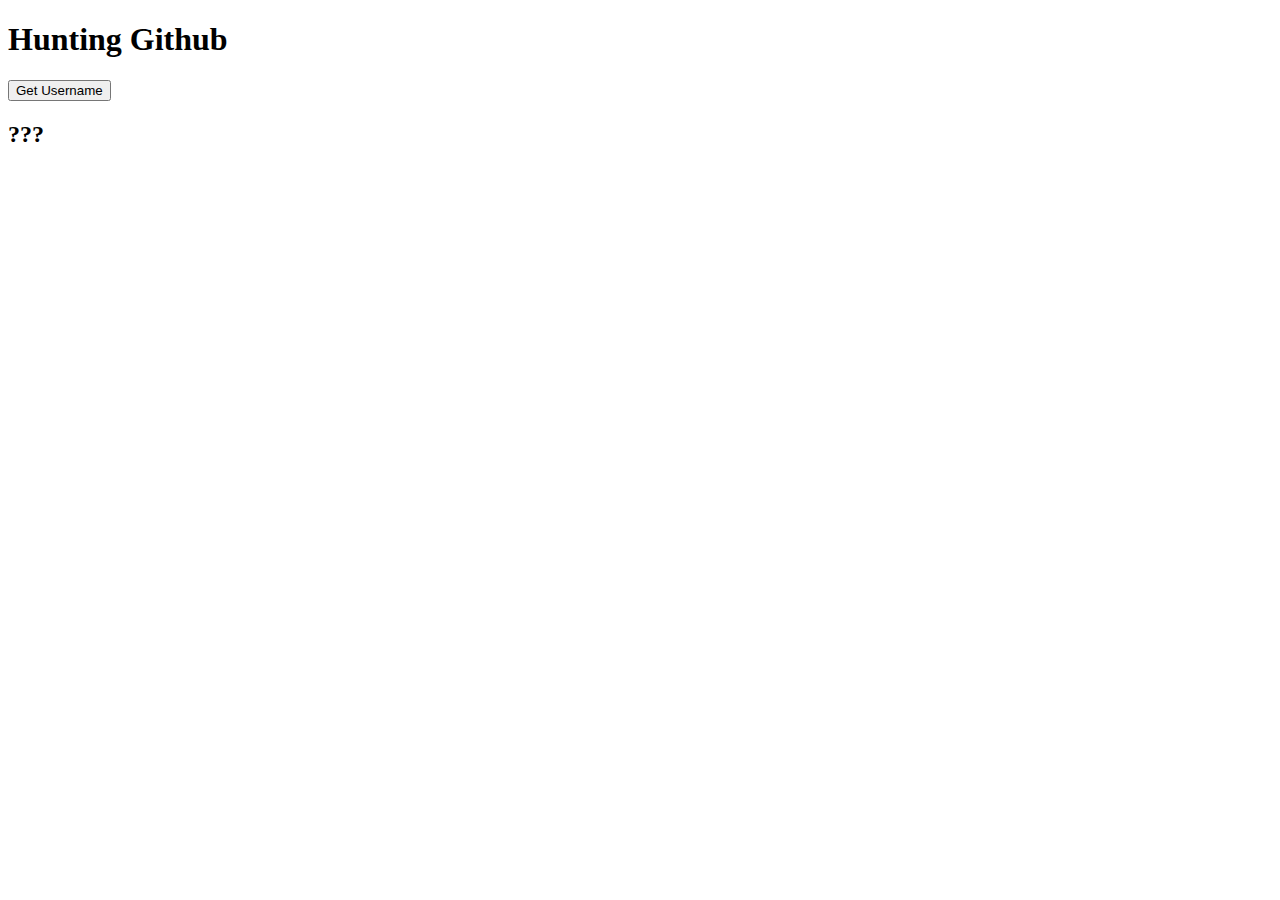
<file: Hunting-Github/index.html>
<!DOCTYPE html>
<html lang="en">
<head>

    <meta charset="UTF-8">
    <meta name="viewport" content="width=device-width, initial-scale=1.0">
    <meta http-equiv="X-UA-Compatible" content="ie=edge">

    <script

    src="https://code.jquery.com/jquery-3.6.0.js"
    integrity="sha256-H+K7U5CnXl1h5ywQfKtSj8PCmoN9aaq30gDh27Xc0jk="
    crossorigin="anonymous"></script>
    <title>Hunting Github</title>
    <script>

        $(document).ready(function(){
            $('button').click(function(){
                $.get("https://api.github.com/users/zamoraricardo15", function(data){
                var myName = data.name
                $('h2').html(myName)
                })
            })
        })    

    </script>
</head>

<body>

    <div id="container">
        
        <h1>Hunting Github</h1>
        <button>Get Username</button>
        <h2>???</h2>
    </div>
</body>
</html>
</file>
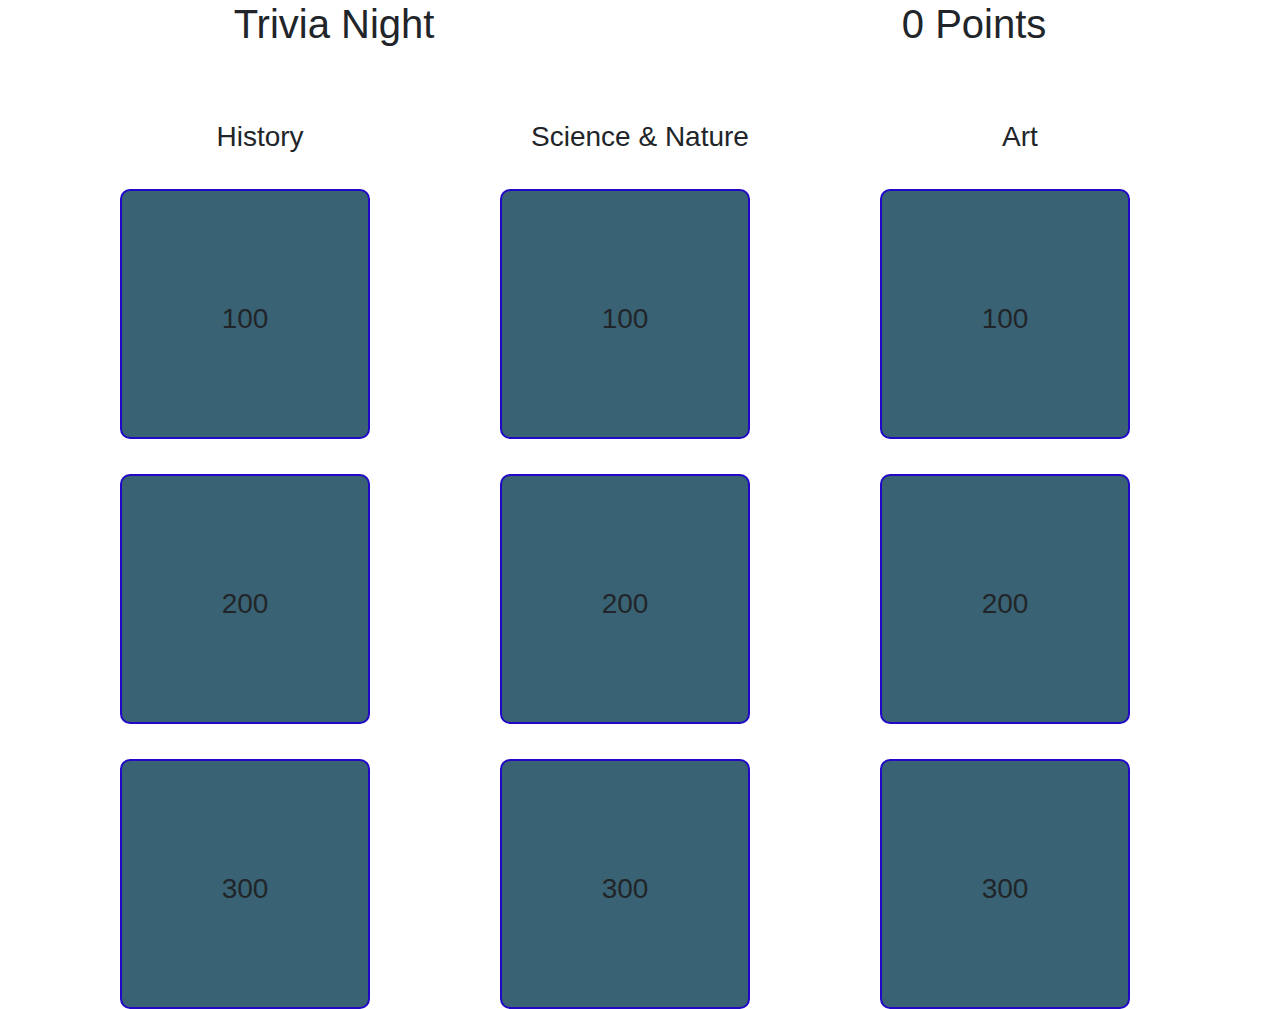
<file: trivia/index.html>
<!DOCTYPE html>
<html lang="en">

<head>
  <meta charset="UTF-8">

  <meta name="viewport" content="width=device-width, initial-scale=1.0">

  <meta http-equiv="X-UA-Compatible" content="ie=edge">

  <script
  src="https://code.jquery.com/jquery-3.6.0.js"
  integrity="sha256-H+K7U5CnXl1h5ywQfKtSj8PCmoN9aaq30gDh27Xc0jk="
  crossorigin="anonymous"></script>
  <script src="script.js"></script>
  <link rel="stylesheet" href="trivia.css">

  <link rel="stylesheet" href="https://stackpath.bootstrapcdn.com/bootstrap/4.4.1/css/bootstrap.min.css"
    integrity="sha384-Vkoo8x4CGsO3+Hhxv8T/Q5PaXtkKtu6ug5TOeNV6gBiFeWPGFN9MuhOf23Q9Ifjh" crossorigin="anonymous">
  <title>Trivia</title>
</head>

<body>
  <div class="nav">
    <h1>Trivia Night</h1>
    <h1 id="score-count">0 Points</h1>
  </div>
  <div class="container">
    <div class="row">

      <div class="col">

        <h3 class="text-center">History</h3>

        <div class="points" id="a1">

          <h3 class="text-center va-mid">100</h3>
        </div>

        <div class="points" id="a2">
          <h3 class="text-center va-mid">200</h3>

        </div>
        <div class="points" id="a3">
          <h3 class="text-center va-mid">300</h3>

        </div>
      </div>
      <div class="col">
        <h3 class="text-center">Science & Nature</h3>

        <div class="points" id="b1">
          <h3 class="text-center va-mid">100</h3>

        </div>
        <div class="points" id="b2">


          <h3 class="text-center va-mid">200</h3>
        </div>
        <div class="points" id="b3">


          <h3 class="text-center va-mid">300</h3>
        </div>
      </div>
      <div class="col">
        <h3 class="text-center">Art</h3>
        <div class="points" id="c1">


          <h3 class="text-center va-mid">100</h3>
        </div>
        <div class="points" id="c2">


          <h3 class="text-center va-mid">200</h3>
        </div>


        <div class="points" id="c3">
          <h3 class="text-center va-mid">300</h3>
        </div>
      </div>

    </div>
  </div>

</body>

</html>
</file>
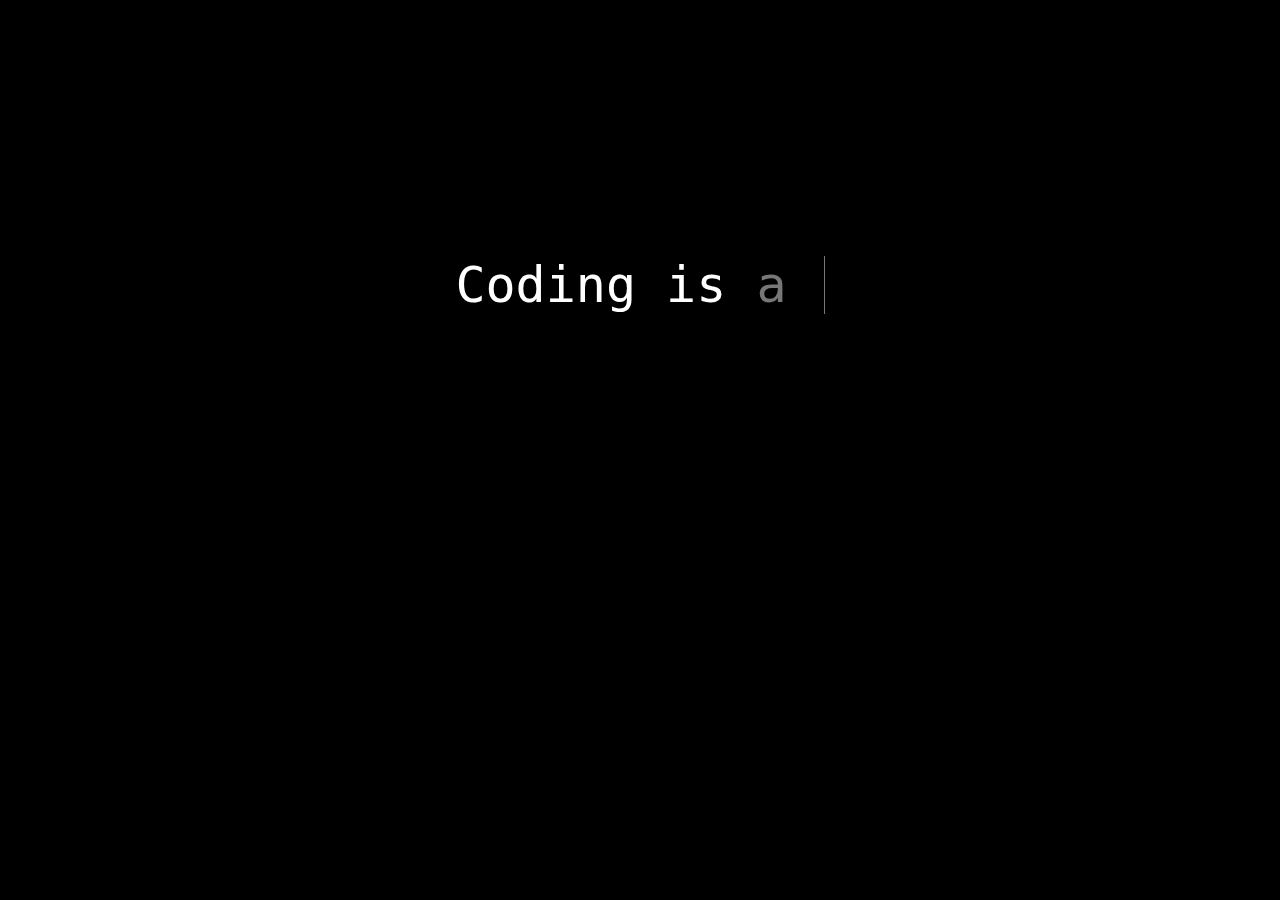
<file: JavaScript-Scroll/scroll.html>
<html>
<head>
	<title>Javascript Demo</title>
	<style>
		body {
			background-color:black;
			font-family: monospace;
			color:white;
			font-size:50px;
			text-align: center;
			margin-top:20%;
		}
		#magic {
			color: #777;
			border-right: 1px solid #777;
			padding-right: 7px;
			display: inline;
		}
	</style>
</head>
<body>

	Coding is <div id="magic"></div>

	<script>
		var words = ["a lot of fun", "about not giving up", "challenging and empowering", "creative expression", "what I learned at CodingDojo!"],
			el = document.getElementById('magic'),
			wordCounter = 0,
			characterCounter = 0;

		function updateText() {
			var character = words[wordCounter][characterCounter++];

			if (character === ' ') {
				character = "&nbsp;" // use non-breaking space character
			}

			el.innerHTML = el.innerHTML + character;
			if (characterCounter === words[wordCounter].length + 1) {
				wordCounter++; 	//choose a different word
				characterCounter = 0;	//start over with the first character of the word
				el.innerHTML = '';	//set the html to be blank
				//if we're displaying the last word, go back to the first word
				if (wordCounter == words.length) {
					wordCounter = 0;
        }
			}
		}

		setInterval(updateText, 300);
	</script>

</body>

</html>
</file>
<file: trivia/trivia.css>
*{
    margin: 0;
    box-sizing: border-box;
    padding: 0;

  }

  .container{
    margin-top: 5%;;
  }

  .nav{
    justify-content: space-around;
    display: flex;

  }
  .nav h1{
    display: inline-block;
    
  }

  .points{
    width: 250px;
    height: 250px;
    font-size: 15px;
    
    padding: 5px;
    margin-top: 10%;

    margin-left: 10%;

    border:2px solid rgb(33, 8, 199);
    border-radius: 10px;
    background-color: rgb(57, 99, 116);
  }
  
  .va-mid{
    margin-top: 45%;
  }
</file>
